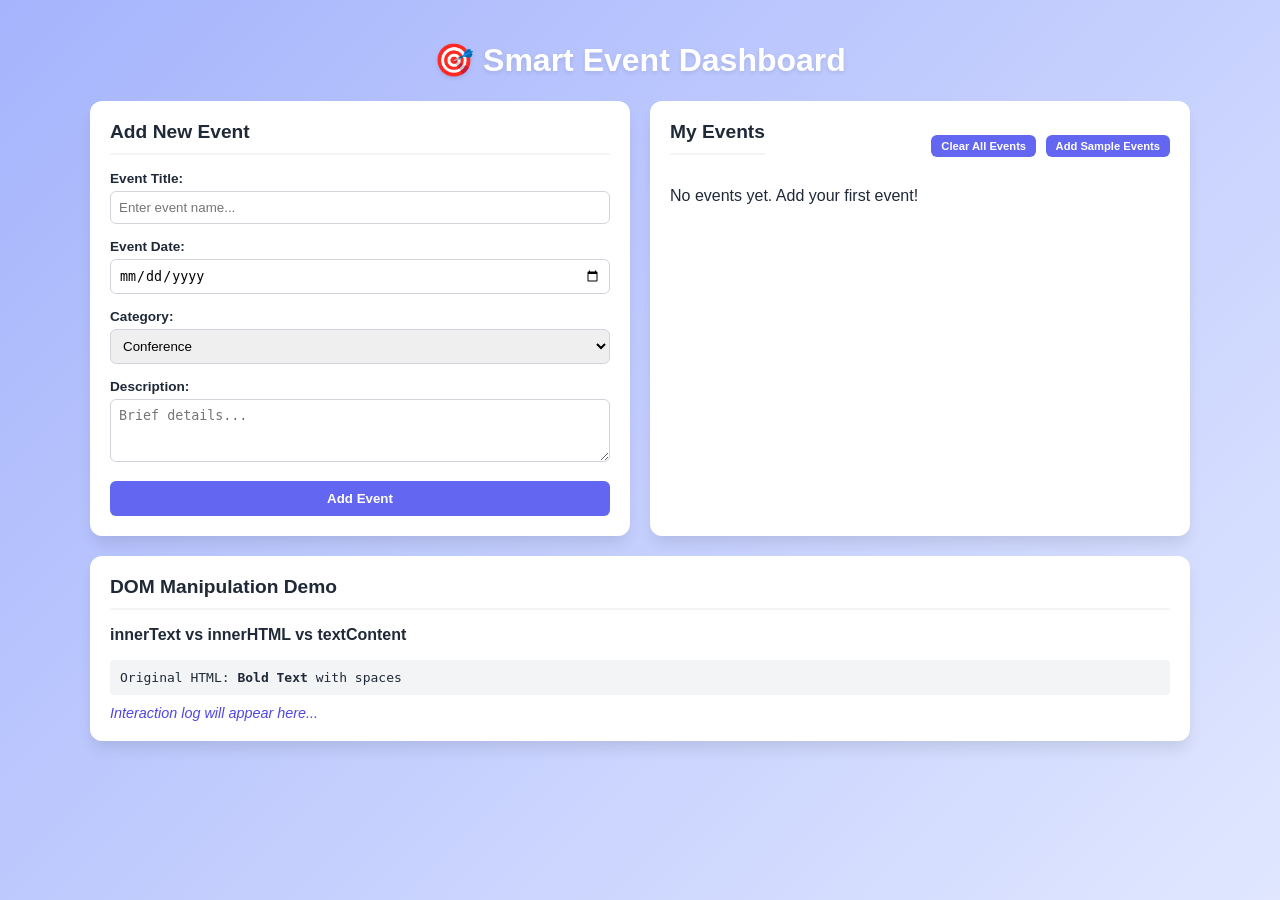
<file: lab1/lab1/index.html>
<!doctype html>
<html lang="en">
  <head>
    <meta charset="UTF-8" />
    <meta name="viewport" content="width=device-width, initial-scale=1.0" />
    <title>Smart Event Dashboard</title>
    <link rel="stylesheet" href="style.css" />
  </head>
  <body>
    <header>
      <h1>🎯 Smart Event Dashboard</h1>
    </header>

    <main class="container">
      <section class="card-panel">
        <h2>Add New Event</h2>
        <form id="eventForm">
          <div class="input-group">
            <label>Event Title:</label>
            <input
              type="text"
              id="eventTitle"
              required
              placeholder="Enter event name..."
            />
          </div>
          <div class="input-group">
            <label>Event Date:</label>
            <input type="date" id="eventDate" required />
          </div>
          <div class="input-group">
            <label>Category:</label>
            <select id="eventCategory">
              <option value="Conference">Conference</option>
              <option value="Workshop">Workshop</option>
              <option value="Social">Social</option>
            </select>
          </div>
          <div class="input-group">
            <label>Description:</label>
            <textarea
              id="eventDescription"
              rows="3"
              placeholder="Brief details..."
            ></textarea>
          </div>
          <button type="submit" id="addBtn">Add Event</button>
        </form>
      </section>

      <section class="card-panel">
        <div class="header-row">
          <h2>My Events</h2>
          <div class="controls">
            <button id="clearAll" class="btn-alt">Clear All Events</button>
            <button id="addSample" class="btn-alt">Add Sample Events</button>
          </div>
        </div>
        <div id="eventList" class="event-grid">
          <p class="empty-msg">No events yet. Add your first event!</p>
        </div>
      </section>
    </main>

    <section class="container">
      <div class="card-panel demo-box">
        <h2>DOM Manipulation Demo</h2>
        <p><strong>innerText vs innerHTML vs textContent</strong></p>
        <div id="demoText" class="demo-area">
          Original HTML: <span><strong>Bold Text</strong> with spaces </span>
        </div>
        <div id="demoOutput" class="output-log">
          <em>Interaction log will appear here...</em>
        </div>
      </div>
    </section>
    <script src="script.js"></script>
  </body>
</html>
</file>
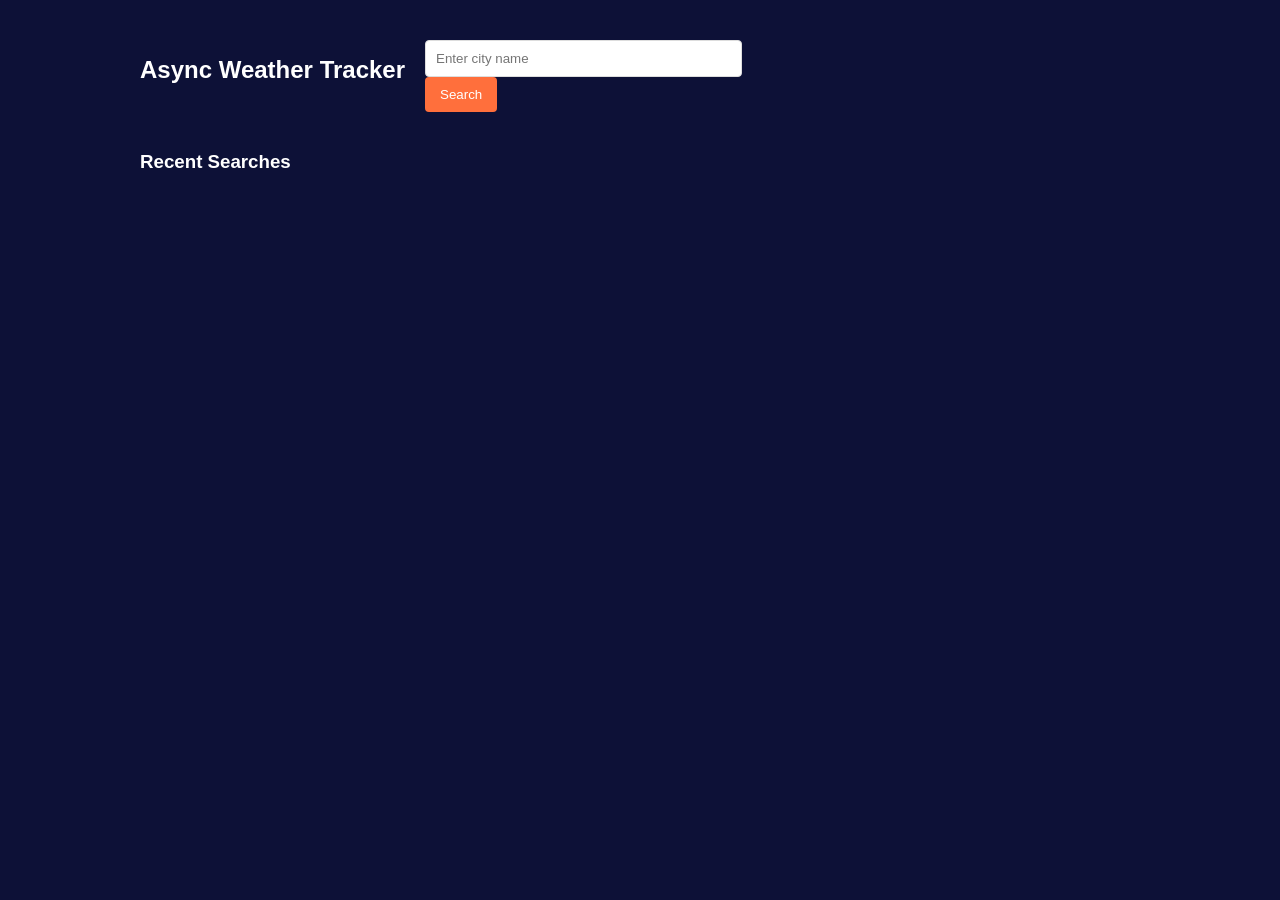
<file: lab2/lab2/index.html>
<!DOCTYPE html>
<html lang="en">
<head>
    <meta charset="UTF-8">
    <title>Async Weather Tracker</title>
    <link rel="stylesheet" href="style.css">
</head>
<body>

    <div class="container">
        <h1>Async Weather Tracker</h1>

        <div class="search-box">
            <input type="text" id="cityInput" placeholder="Enter city name">
            <button id="searchBtn">Search</button>
        </div>

        <div id="weatherResult"></div>

        <h3>Recent Searches</h3>
        <ul id="historyList"></ul>
    </div>

    <script src="script.js"></script>
</body>
</html>
</file>
<file: lab1/lab1/style.css>
:root {
  --primary: #6366f1;
  --primary-dark: #4f46e5;
  --bg-gradient: linear-gradient(135deg, #a5b4fc, #e0e7ff);
  --card-bg: #ffffff;
  --text-main: #1f2937;
  --text-muted: #6b7280;
}

body {
  font-family: "Segoe UI", Tahoma, Geneva, Verdana, sans-serif;
  background: var(--bg-gradient);
  background-attachment: fixed;
  margin: 0;
  padding: 20px;
  color: var(--text-main);
}

header h1 {
  text-align: center;
  color: white;
  text-shadow: 0 2px 4px rgba(0, 0, 0, 0.1);
}

.container {
  max-width: 1100px;
  margin: 0 auto 20px auto;
  display: flex;
  gap: 20px;
}

.card-panel {
  background: var(--card-bg);
  padding: 20px;
  border-radius: 12px;
  box-shadow: 0 10px 15px -3px rgba(0, 0, 0, 0.1);
  flex: 1;
}

h2 {
  font-size: 1.2rem;
  margin-top: 0;
  border-bottom: 2px solid #f3f4f6;
  padding-bottom: 10px;
}

/* Form Styles */
.input-group {
  margin-bottom: 15px;
}

label {
  display: block;
  font-weight: 600;
  font-size: 0.85rem;
  margin-bottom: 5px;
}

input,
select,
textarea {
  width: 100%;
  padding: 8px;
  border: 1px solid #d1d5db;
  border-radius: 6px;
  box-sizing: border-box; /* Critical for layout */
}

button {
  width: 100%;
  padding: 10px;
  background: var(--primary);
  color: white;
  border: none;
  border-radius: 6px;
  cursor: pointer;
  font-weight: bold;
  transition: background 0.2s;
}

button:hover {
  background: var(--primary-dark);
}

/* Event List Styles */
.header-row {
  display: flex;
  justify-content: space-between;
  align-items: center;
  margin-bottom: 15px;
}

.btn-alt {
  width: auto;
  font-size: 0.7rem;
  padding: 5px 10px;
  margin-left: 5px;
}

.event-card {
  background: #f9fafb;
  border: 1px solid #e5e7eb;
  padding: 15px;
  border-radius: 8px;
  position: relative;
  margin-bottom: 10px;
  animation: fadeIn 0.3s ease-in;
}

.delete-btn {
  position: absolute;
  top: 5px;
  right: 5px;
  width: 24px;
  height: 24px;
  padding: 0;
  background: #ef4444;
  border-radius: 50%;
}

/* DOM Demo Styles */
.demo-area {
  background: #f3f4f6;
  padding: 10px;
  border-radius: 4px;
  font-family: monospace;
}

.output-log {
  margin-top: 10px;
  font-size: 0.9rem;
  color: var(--primary-dark);
}

@keyframes fadeIn {
  from {
    opacity: 0;
    transform: translateY(10px);
  }
  to {
    opacity: 1;
    transform: translateY(0);
  }
}
</file>
<file: lab2/lab2/style.css>
body {
    font-family: Arial, sans-serif;
    background-color: #0d1137; /* Dark blue background from reference */
    color: #fff; /* White text for contrast */
    margin: 0;
    padding: 20px;
}

h1 {
    font-size: 24px;
    margin-bottom: 20px;
}

/* --- Container and Card Layout --- */
.container {
    max-width: 1000px;
    margin: 0 auto;
    padding: 20px;
    display: flex;
    flex-wrap: wrap; /* Allows cards to wrap to the next line */
    gap: 20px; /* Space between cards */
}

/* Base style for all card modules */
.card {
    background: #fff; /* White background for all cards */
    color: #333; /* Dark text inside cards */
    padding: 20px;
    border-radius: 8px; /* Rounded corners for the card */
    border: 1px solid #ddd;
}

/* Define widths for the top two cards */
.search-box {
    flex: 2; /* Takes up 2/3 of the row */
    min-width: 300px;
}

#weatherResult {
    flex: 1; /* Takes up 1/3 of the row */
    min-width: 300px;
}

/* --- Search and History Styles --- */
.card h2 {
    font-size: 18px;
    margin-top: 0;
    margin-bottom: 15px;
}

input {
    padding: 10px;
    width: calc(100% - 100px); /* Fill space, leaving room for button */
    border: 1px solid #ddd;
    border-radius: 4px;
    margin-right: 10px;
}

button {
    padding: 10px 15px;
    background-color: #ff6f3c; /* Orange color from reference */
    color: white;
    border: none;
    border-radius: 4px;
    cursor: pointer;
}

button:hover {
    background-color: #e65a2b;
}

ul {
    list-style: none;
    padding: 0;
    margin-top: 15px;
    display: flex; /* Display history items in a row */
    gap: 10px; /* Space between items */
}

li {
    cursor: pointer;
    padding: 5px 15px;
    background: #ff6f3c; /* Orange background for items */
    color: white; /* White text for items */
    border-radius: 20px; /* Pill shape */
    font-size: 14px;
}

li:hover {
    background: #e65a2b;
}

/* --- Weather Info (Table) Styles --- */
/* Base table structure */
.weather-table {
    width: 100%;
    border-collapse: collapse;
}

/* Base row style with gray borders */
.weather-table tr {
    border-bottom: 1px solid #eee;
}

/* Base cell style */
.weather-table td {
    padding: 10px;
}

/* Left column style: faint orange border, fixed width */
.weather-table td:first-child {
    font-weight: bold;
    color: #555;
    border-left: 3px solid #ffccba; /* Faint orange border on the left */
    width: 40%;
}

/* Right column style: centered text, grey border */
.weather-table td:last-child {
    text-align: right;
    color: #000;
}
</file>
